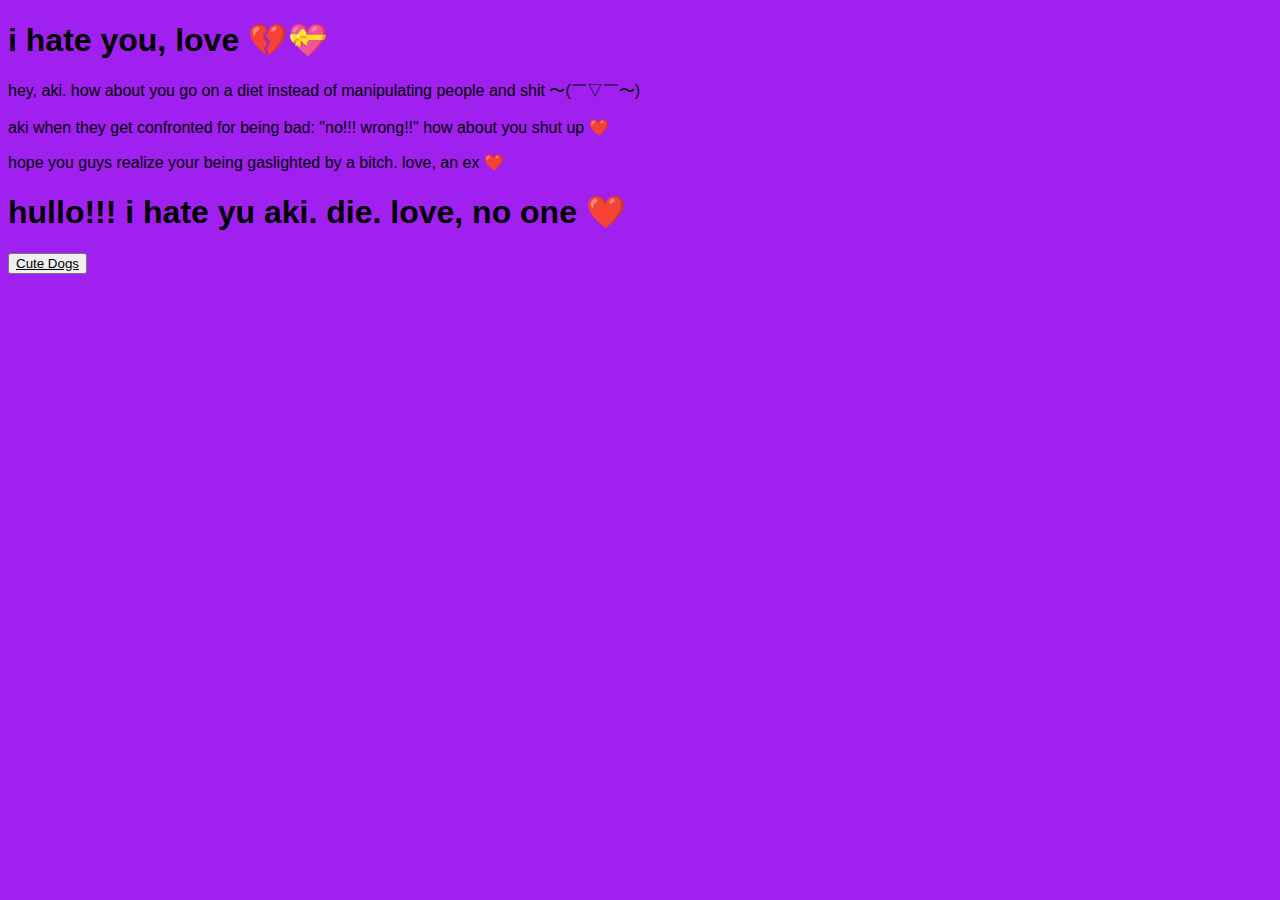
<file: index.html>
<!DOCTYPE html>
<html lang="en">
<head>
    <meta charset="UTF-8">
    <meta name="viewport" content="width=device-width, initial-scale=1.0">
    <title>i hate aki</title>
    <link href="/style.css" rel="stylesheet" type="text/css" media="all">
</head>
<body>
<H1>i hate you, love 💔💝</H1>
<p>hey, aki. how about you go on a diet instead of manipulating people and shit 〜(￣▽￣〜) </p>
    <p>aki when they get confronted for being bad: "no!!! wrong!!" how about you shut up ❤️</p>
    <p>hope you guys realize your being gaslighted by a bitch. love, an ex ❤️</p>
    <h1>hullo!!! i hate yu aki. die. love, no one ❤️</h1>
    <button> <a style="color: #000000" href="https://noubisoft.site/iamcoming.html">  Cute Dogs </a> </button>
</body>
</html>
</file>
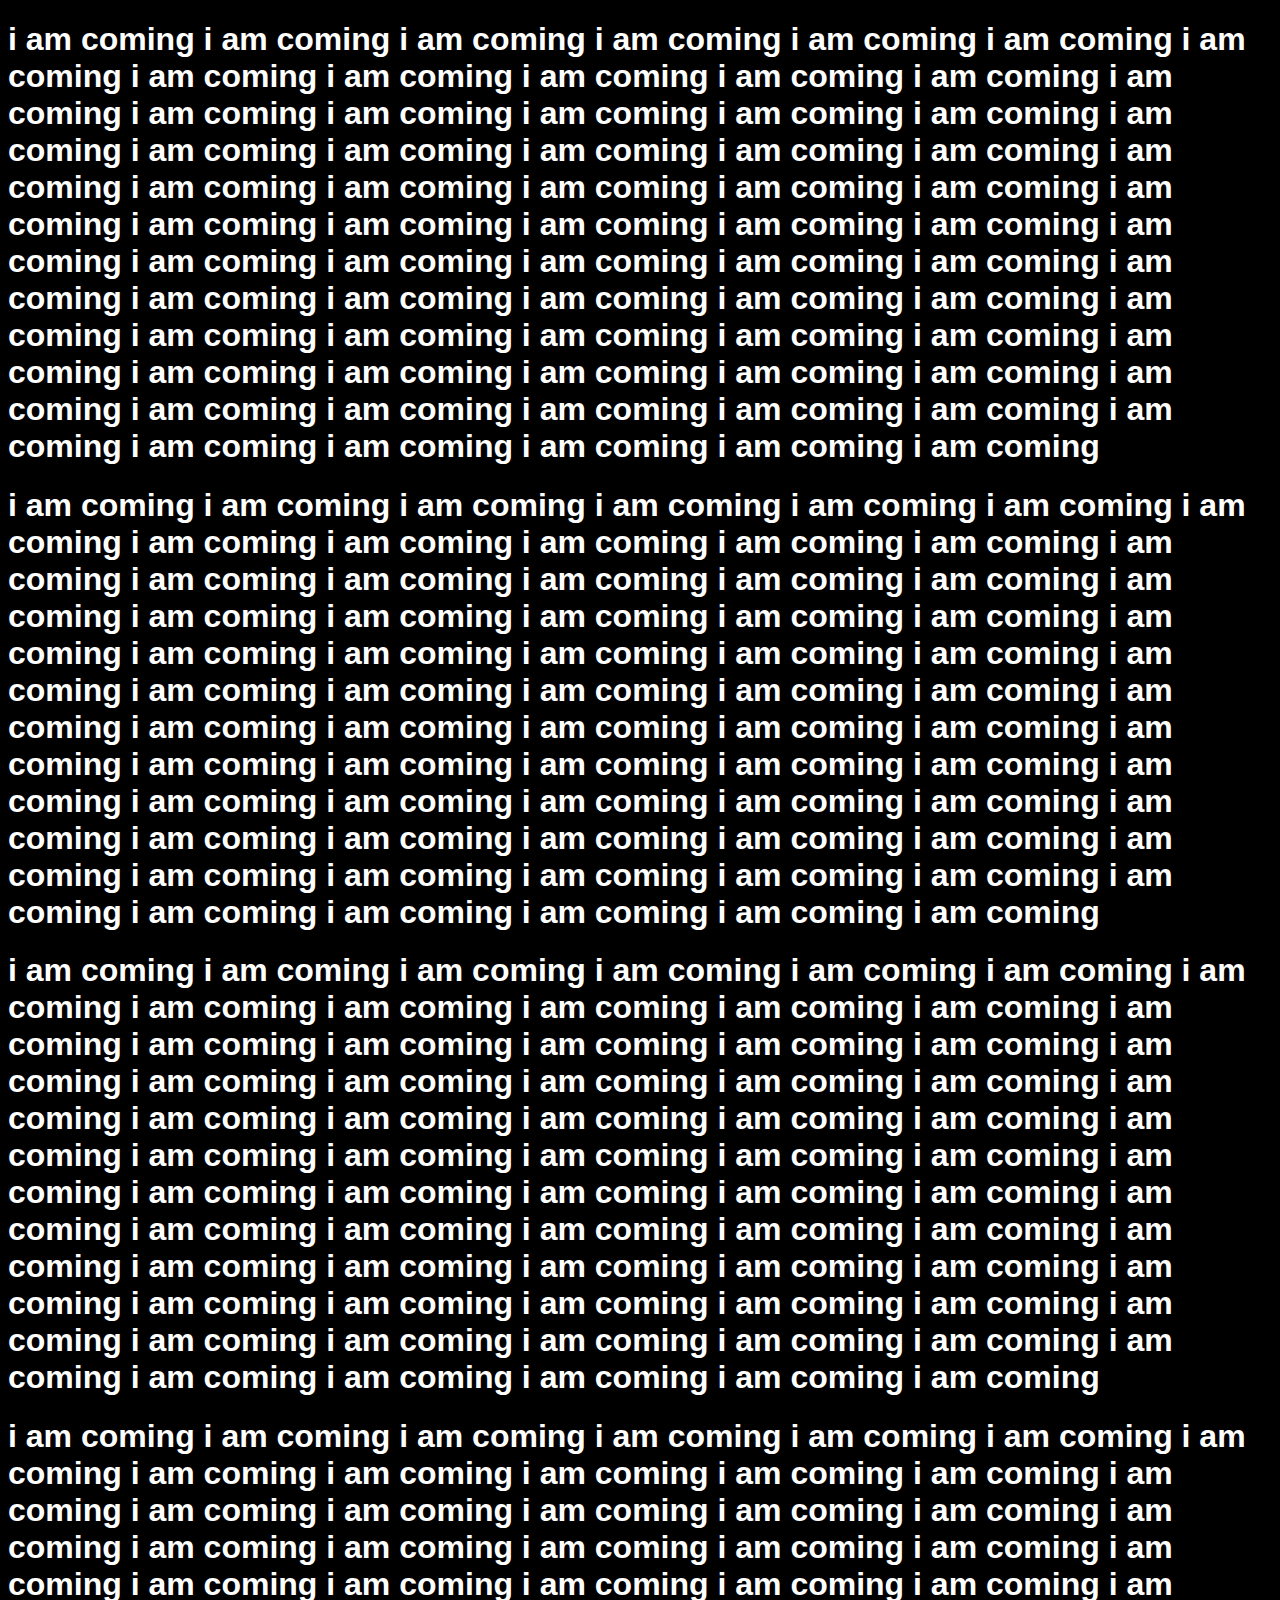
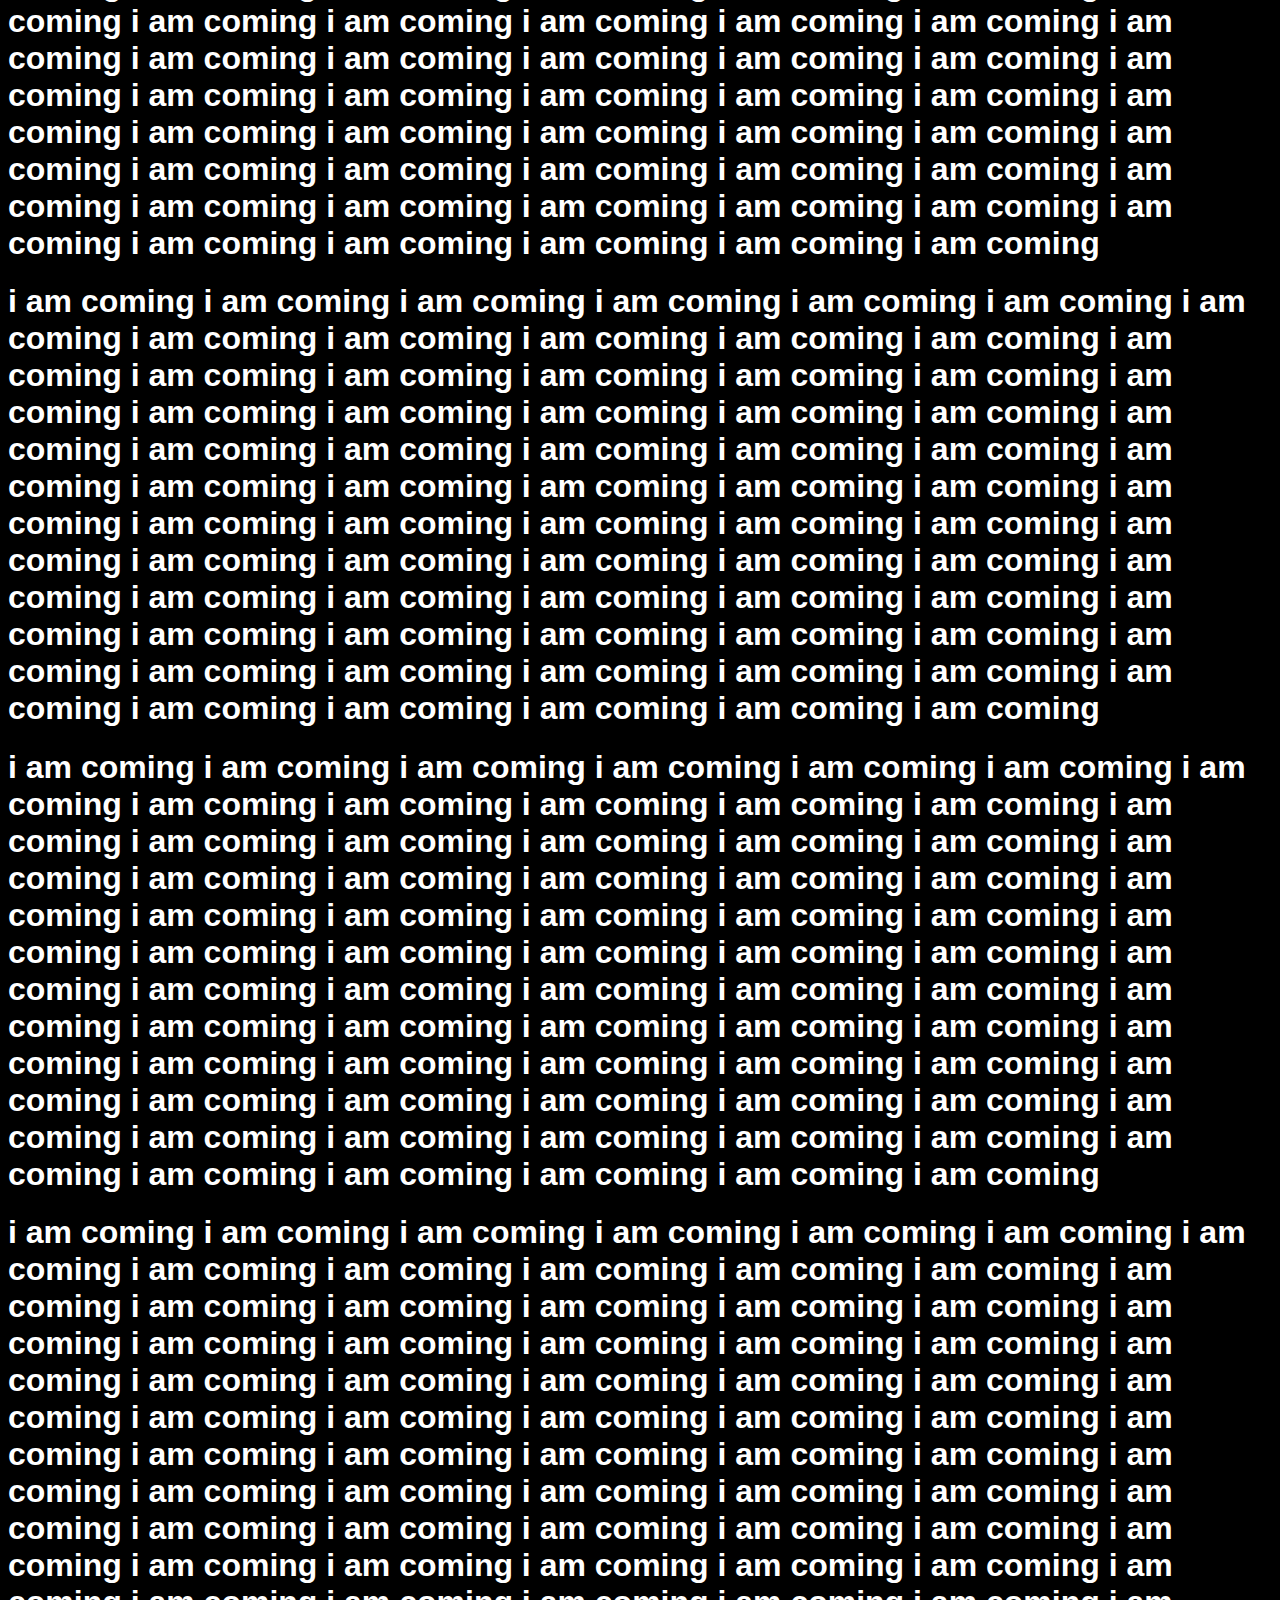
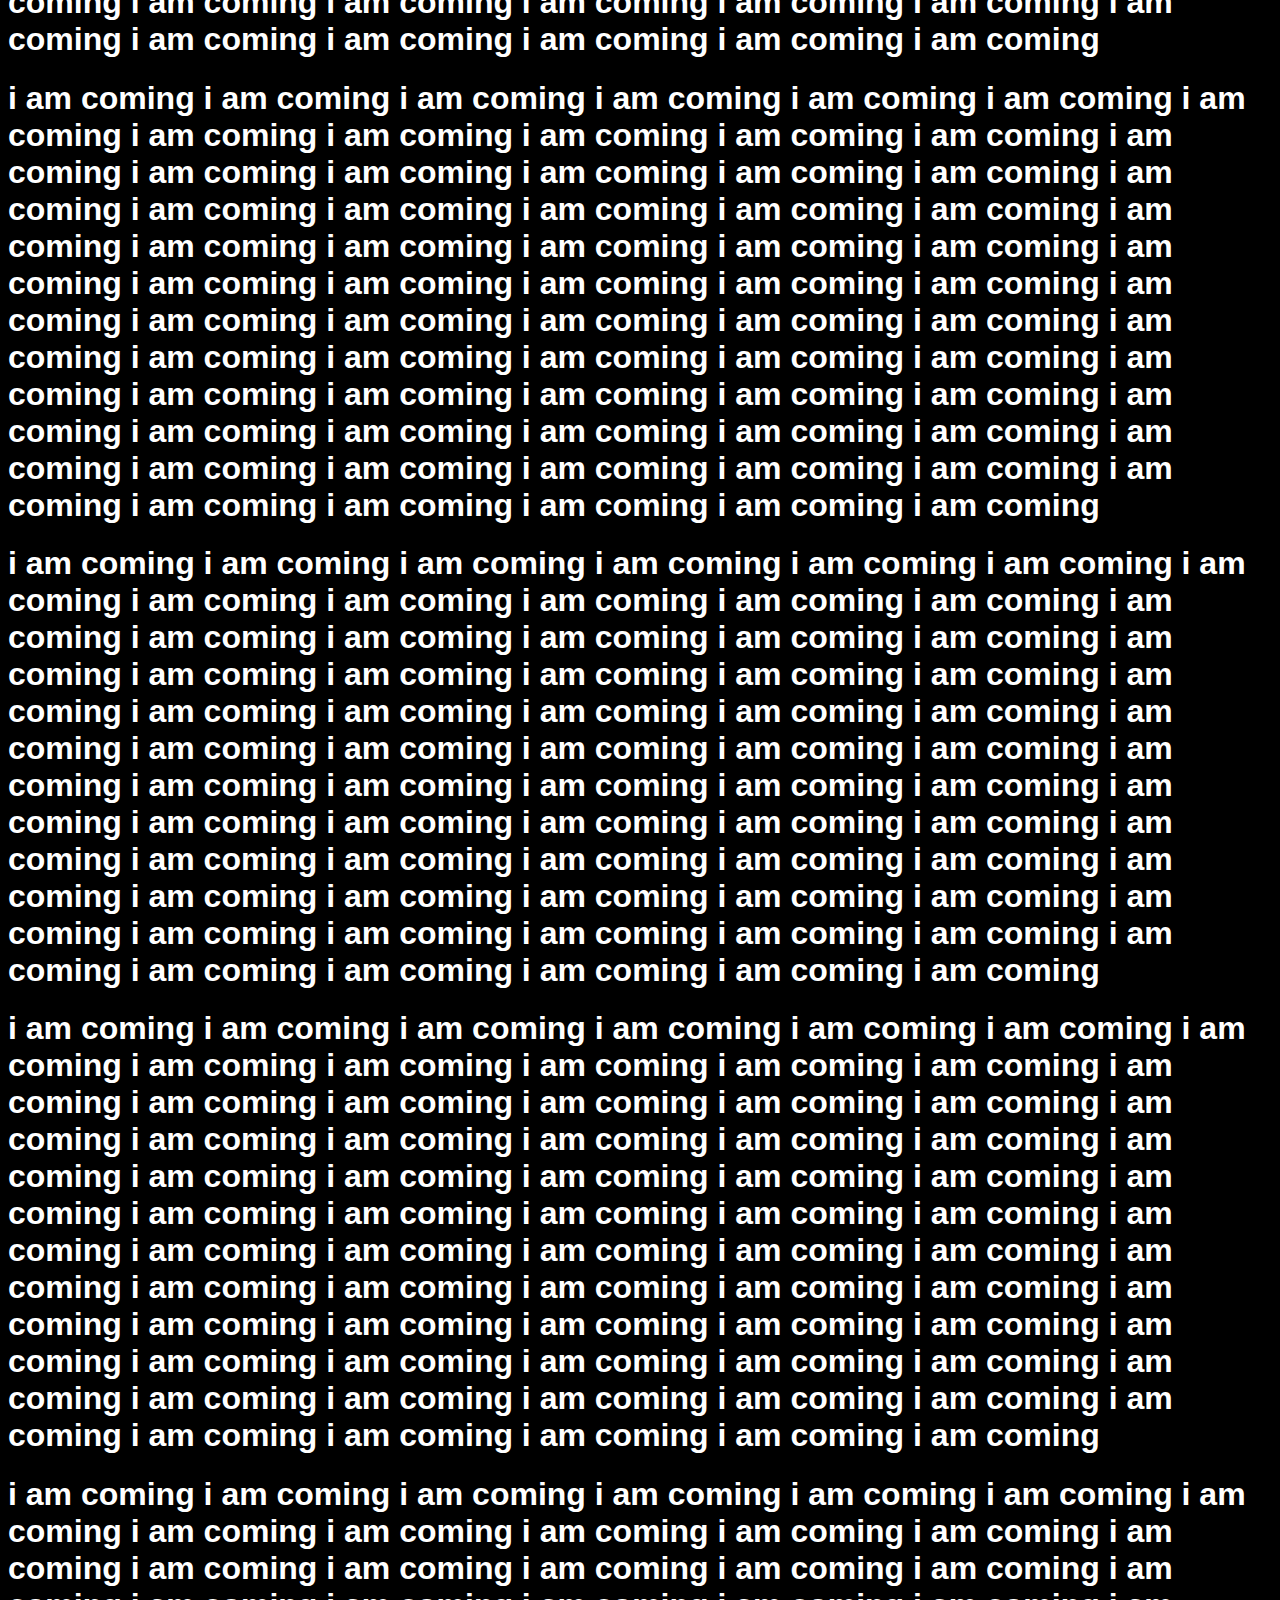
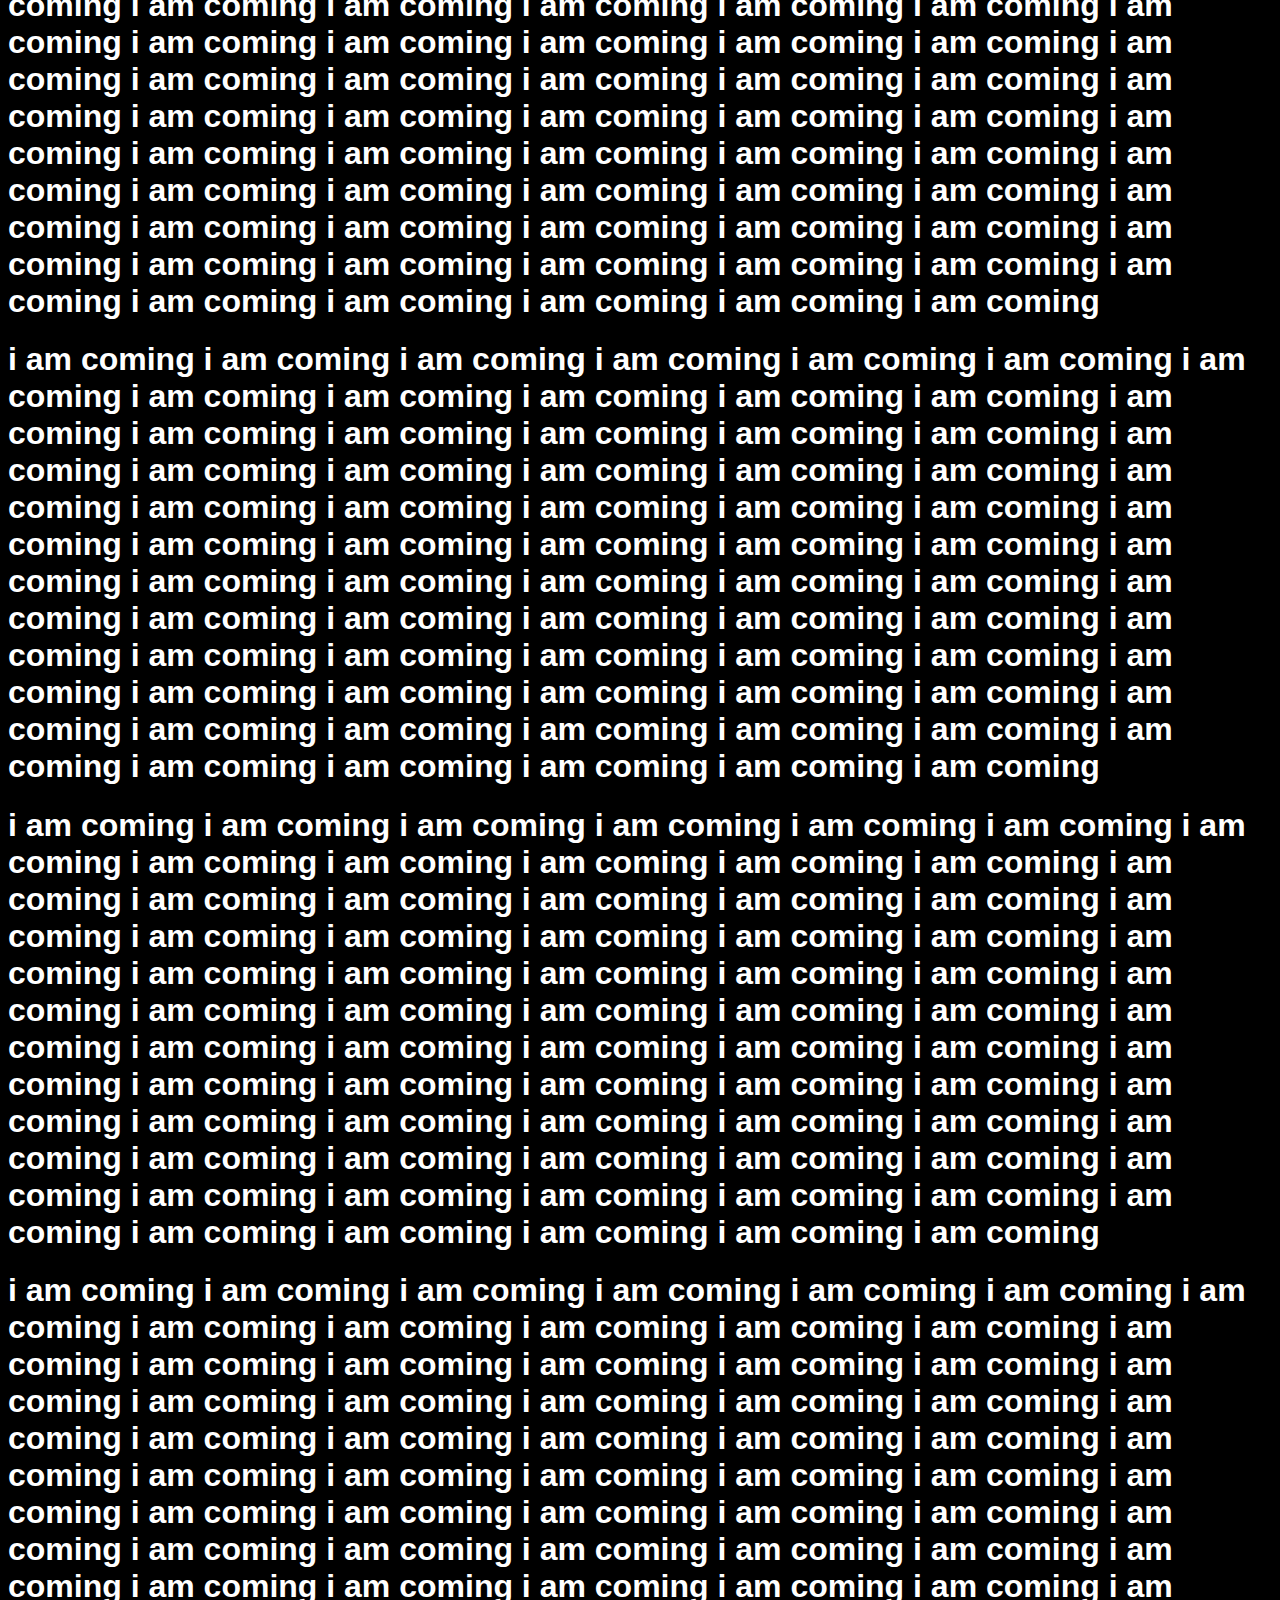
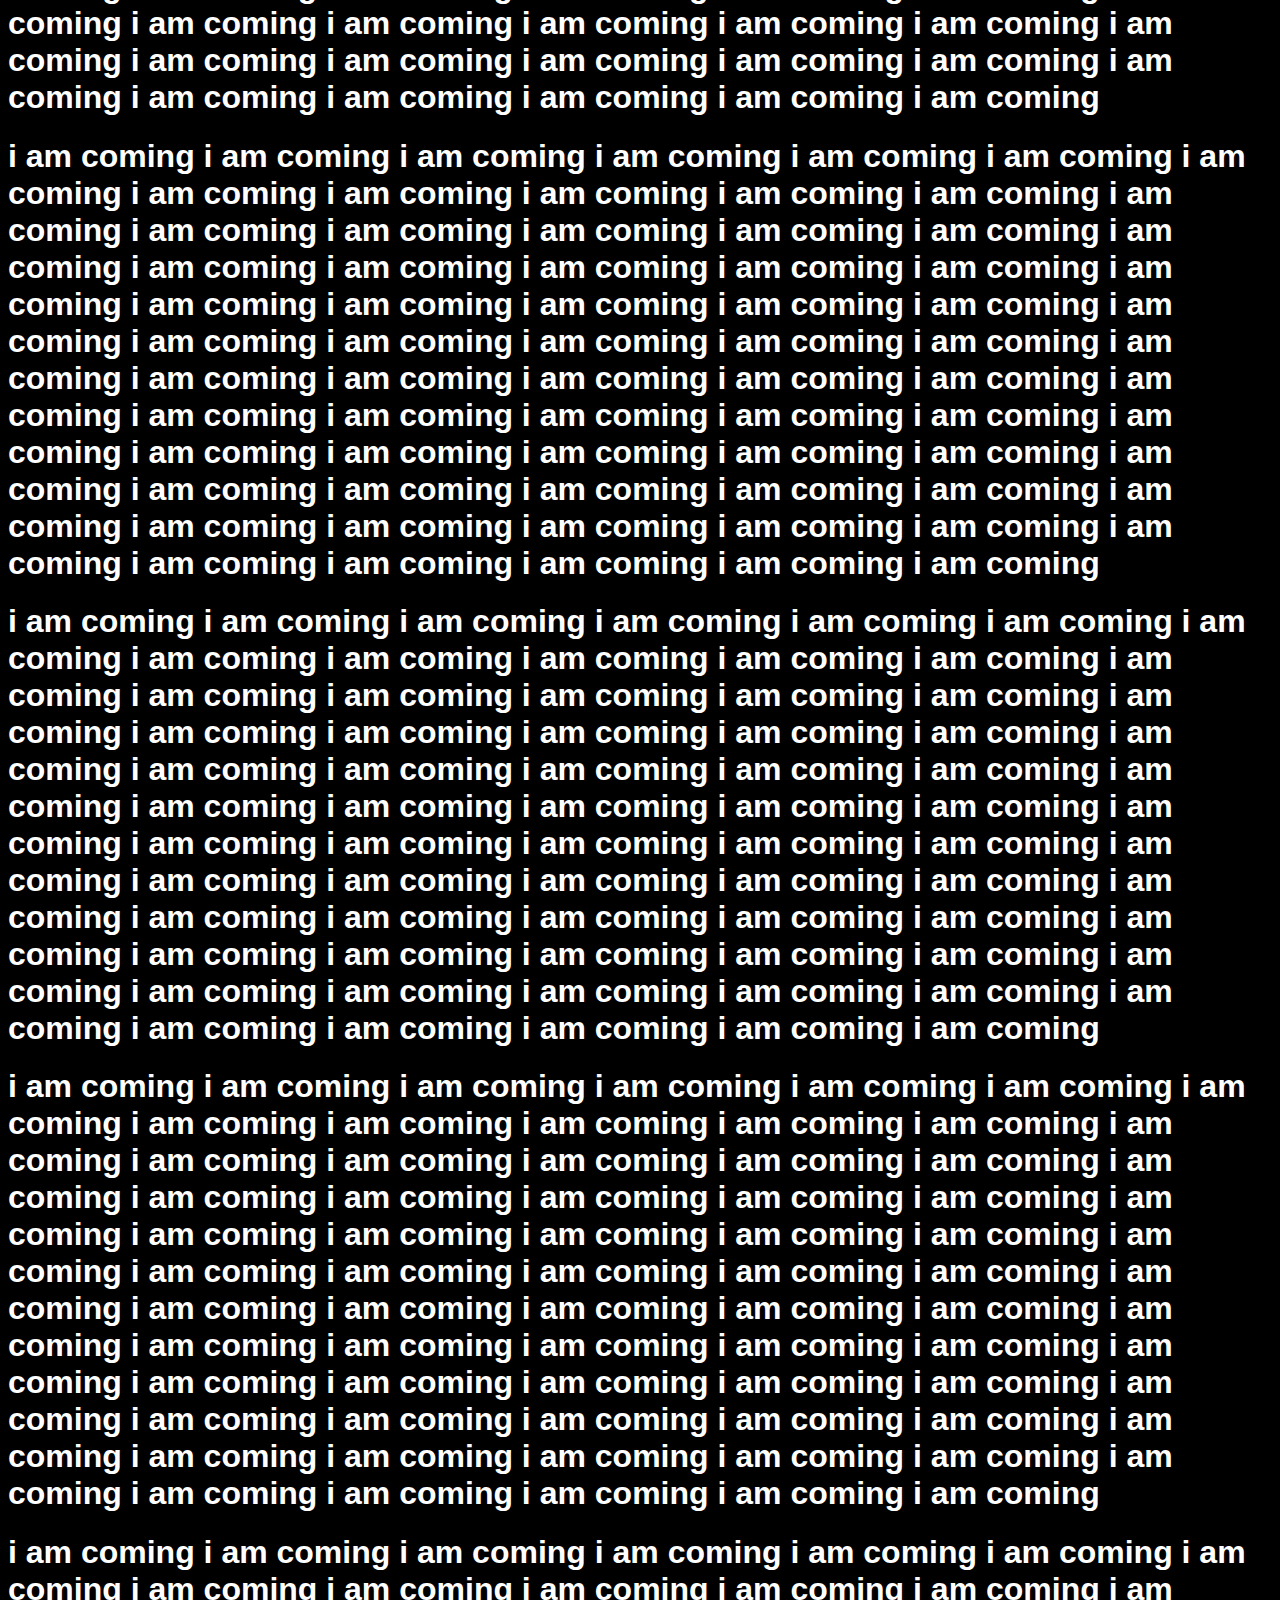
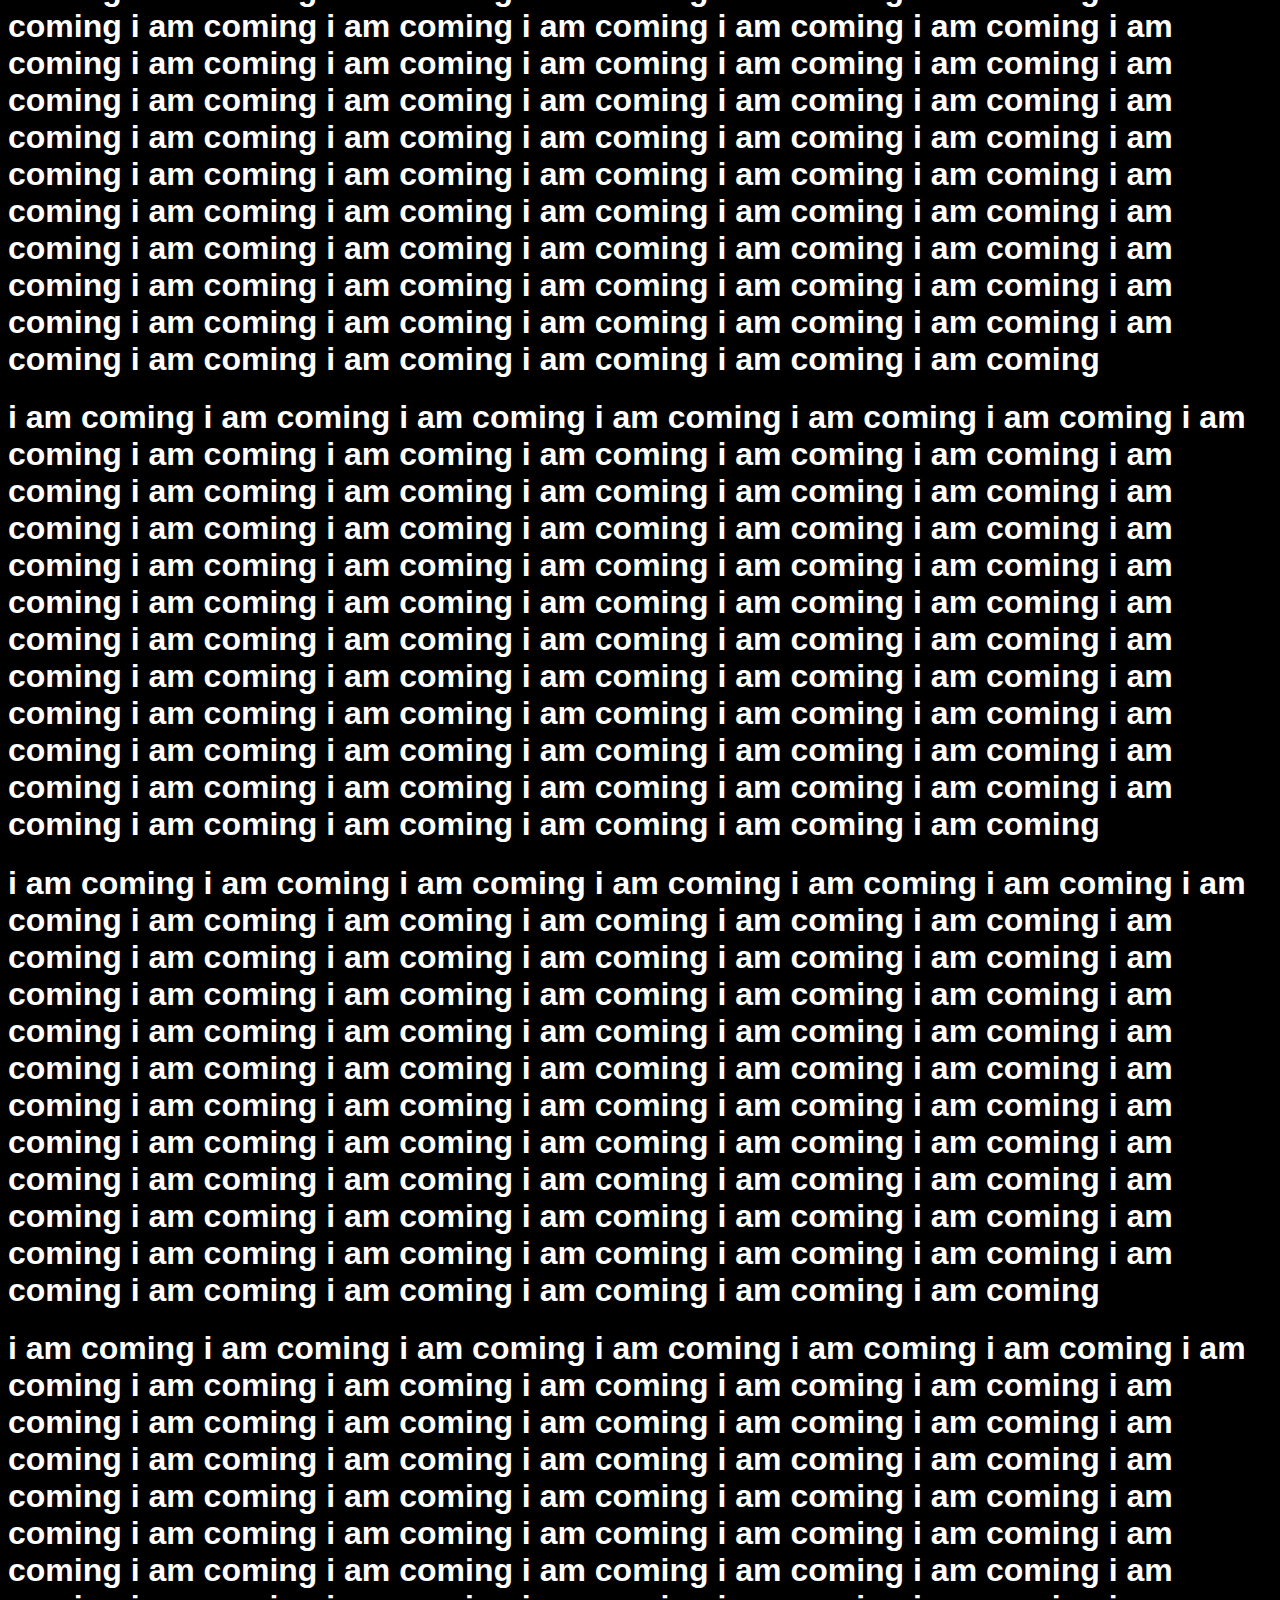
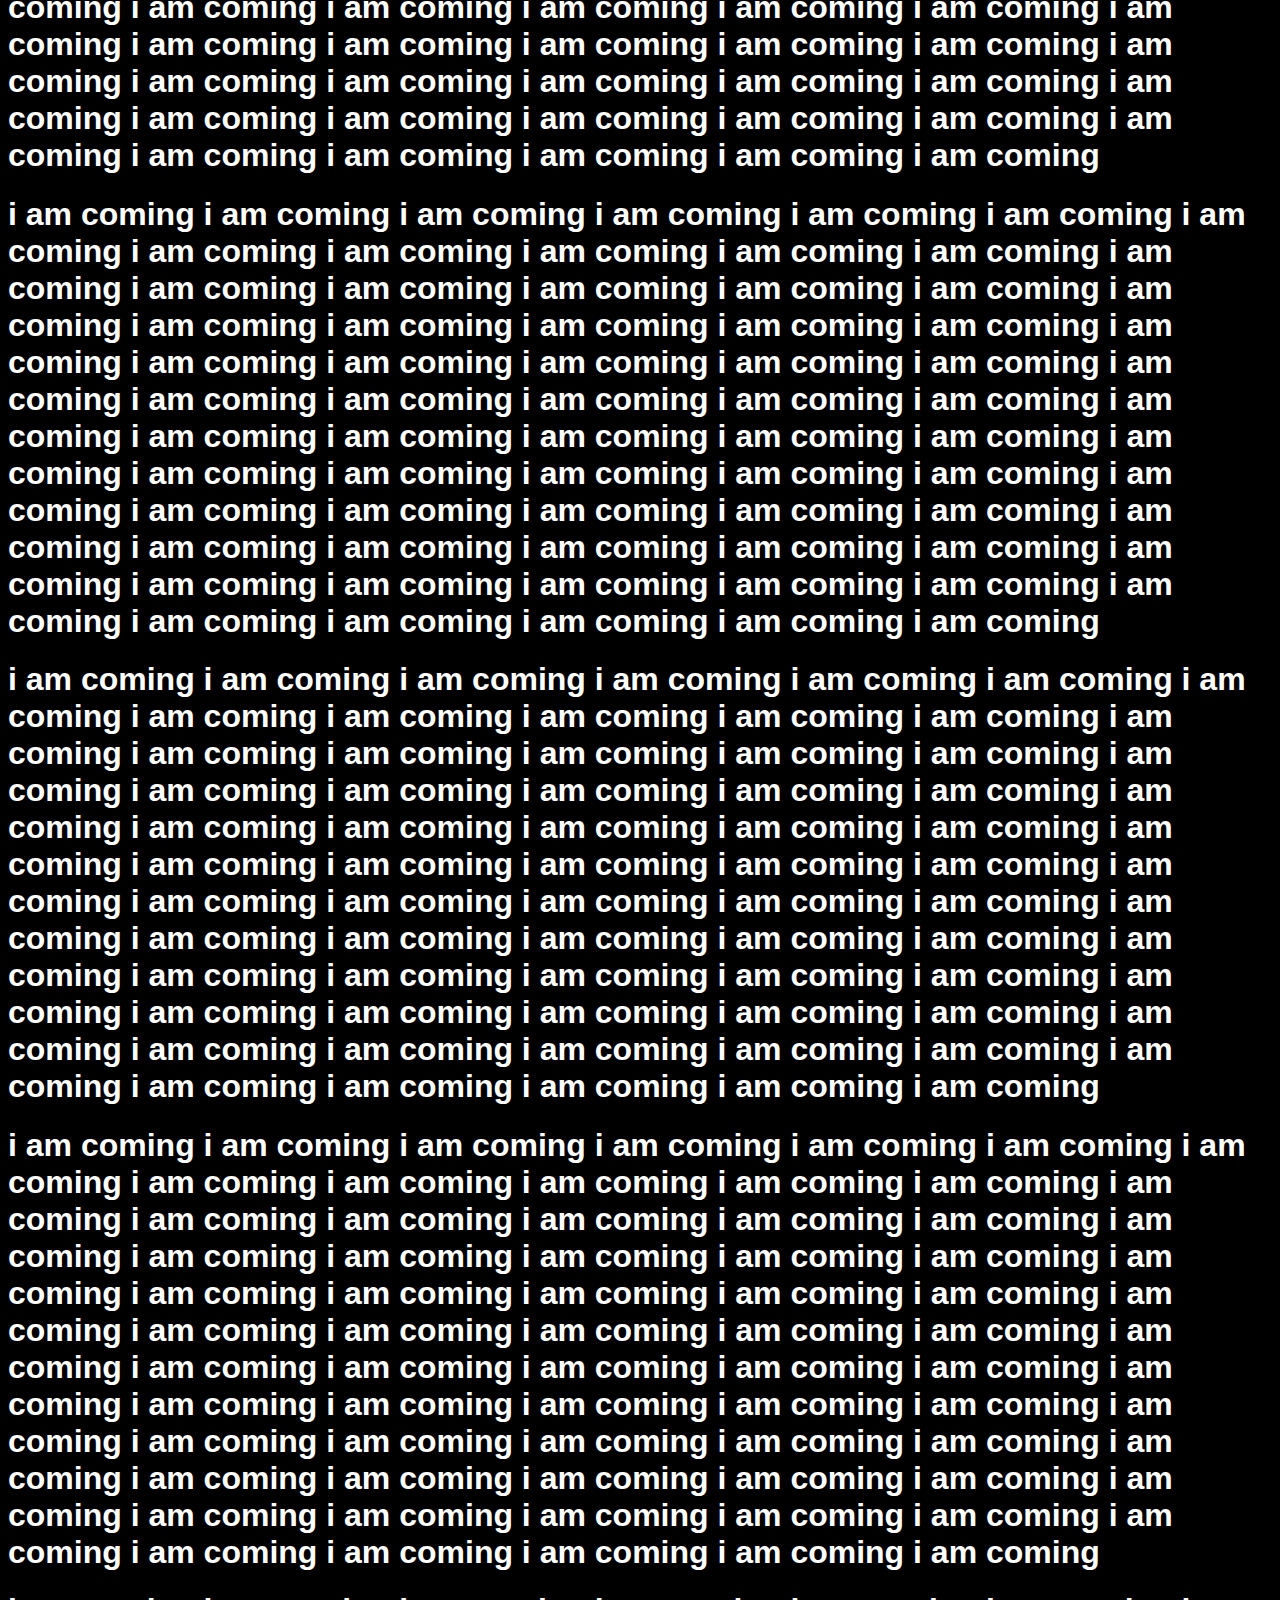
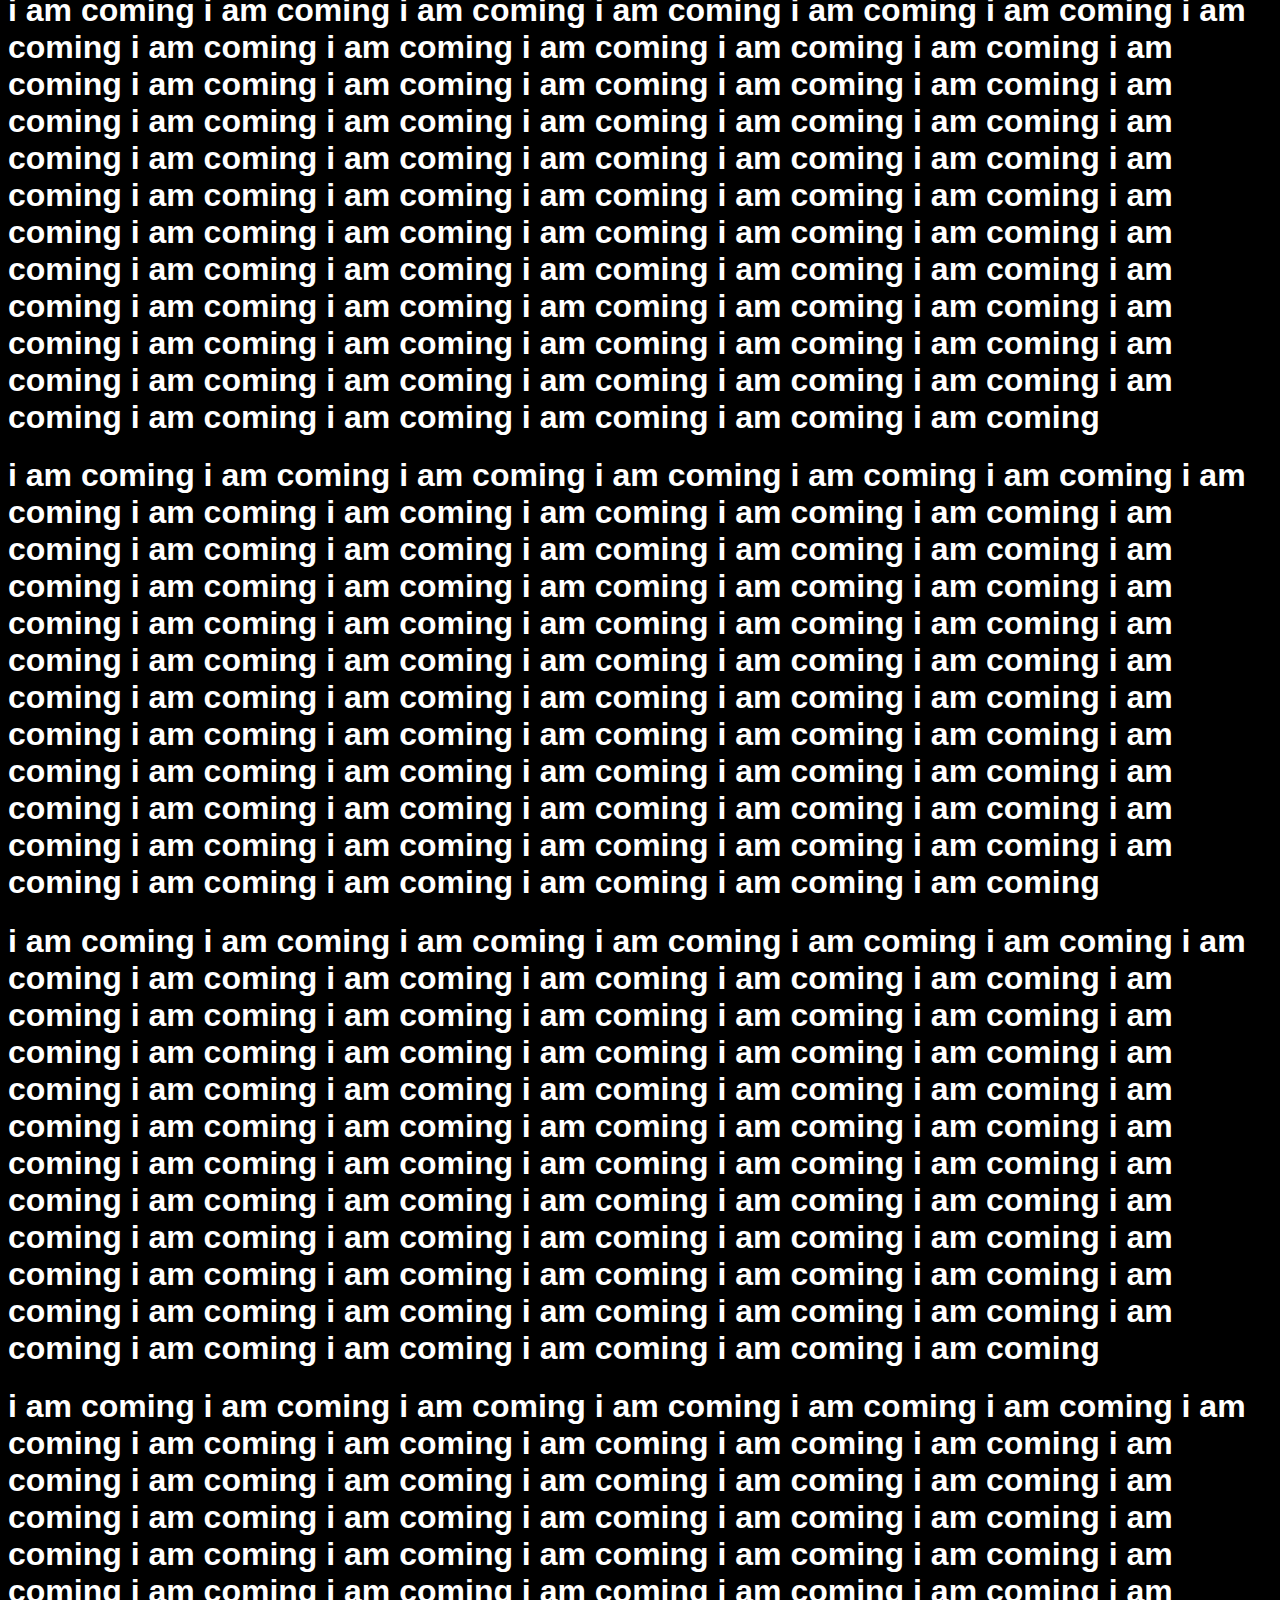
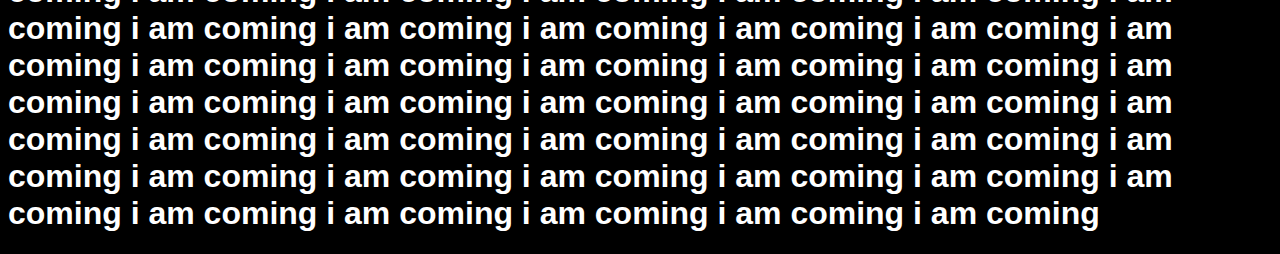
<file: iamcoming.html>
<!DOCTYPE html>
<html lang="en">
<head>
    <meta charset="UTF-8">
    <meta name="viewport" content="width=device-width, initial-scale=1.0">
    <title>i hate aki</title>
    <link href="/styles.css" rel="stylesheet" type="text/css" media="all">
</head>
<body>
<H1>i am coming i am coming i am coming i am coming i am coming i am coming i am coming i am coming i am coming i am coming i am coming i am coming i am coming i am coming i am coming i am coming i am coming i am coming i am coming i am coming i am coming i am coming i am coming i am coming i am coming i am coming i am coming i am coming i am coming i am coming i am coming i am coming i am coming i am coming i am coming i am coming i am coming i am coming i am coming i am coming i am coming i am coming i am coming i am coming i am coming i am coming i am coming i am coming i am coming i am coming i am coming i am coming i am coming i am coming i am coming i am coming i am coming i am coming i am coming i am coming i am coming i am coming i am coming i am coming i am coming i am coming i am coming i am coming i am coming i am coming i am coming i am coming </H1>
<H1>i am coming i am coming i am coming i am coming i am coming i am coming i am coming i am coming i am coming i am coming i am coming i am coming i am coming i am coming i am coming i am coming i am coming i am coming i am coming i am coming i am coming i am coming i am coming i am coming i am coming i am coming i am coming i am coming i am coming i am coming i am coming i am coming i am coming i am coming i am coming i am coming i am coming i am coming i am coming i am coming i am coming i am coming i am coming i am coming i am coming i am coming i am coming i am coming i am coming i am coming i am coming i am coming i am coming i am coming i am coming i am coming i am coming i am coming i am coming i am coming i am coming i am coming i am coming i am coming i am coming i am coming i am coming i am coming i am coming i am coming i am coming i am coming </H1>
<H1>i am coming i am coming i am coming i am coming i am coming i am coming i am coming i am coming i am coming i am coming i am coming i am coming i am coming i am coming i am coming i am coming i am coming i am coming i am coming i am coming i am coming i am coming i am coming i am coming i am coming i am coming i am coming i am coming i am coming i am coming i am coming i am coming i am coming i am coming i am coming i am coming i am coming i am coming i am coming i am coming i am coming i am coming i am coming i am coming i am coming i am coming i am coming i am coming i am coming i am coming i am coming i am coming i am coming i am coming i am coming i am coming i am coming i am coming i am coming i am coming i am coming i am coming i am coming i am coming i am coming i am coming i am coming i am coming i am coming i am coming i am coming i am coming </H1>
<H1>i am coming i am coming i am coming i am coming i am coming i am coming i am coming i am coming i am coming i am coming i am coming i am coming i am coming i am coming i am coming i am coming i am coming i am coming i am coming i am coming i am coming i am coming i am coming i am coming i am coming i am coming i am coming i am coming i am coming i am coming i am coming i am coming i am coming i am coming i am coming i am coming i am coming i am coming i am coming i am coming i am coming i am coming i am coming i am coming i am coming i am coming i am coming i am coming i am coming i am coming i am coming i am coming i am coming i am coming i am coming i am coming i am coming i am coming i am coming i am coming i am coming i am coming i am coming i am coming i am coming i am coming i am coming i am coming i am coming i am coming i am coming i am coming </H1>
<H1>i am coming i am coming i am coming i am coming i am coming i am coming i am coming i am coming i am coming i am coming i am coming i am coming i am coming i am coming i am coming i am coming i am coming i am coming i am coming i am coming i am coming i am coming i am coming i am coming i am coming i am coming i am coming i am coming i am coming i am coming i am coming i am coming i am coming i am coming i am coming i am coming i am coming i am coming i am coming i am coming i am coming i am coming i am coming i am coming i am coming i am coming i am coming i am coming i am coming i am coming i am coming i am coming i am coming i am coming i am coming i am coming i am coming i am coming i am coming i am coming i am coming i am coming i am coming i am coming i am coming i am coming i am coming i am coming i am coming i am coming i am coming i am coming </H1>
<H1>i am coming i am coming i am coming i am coming i am coming i am coming i am coming i am coming i am coming i am coming i am coming i am coming i am coming i am coming i am coming i am coming i am coming i am coming i am coming i am coming i am coming i am coming i am coming i am coming i am coming i am coming i am coming i am coming i am coming i am coming i am coming i am coming i am coming i am coming i am coming i am coming i am coming i am coming i am coming i am coming i am coming i am coming i am coming i am coming i am coming i am coming i am coming i am coming i am coming i am coming i am coming i am coming i am coming i am coming i am coming i am coming i am coming i am coming i am coming i am coming i am coming i am coming i am coming i am coming i am coming i am coming i am coming i am coming i am coming i am coming i am coming i am coming </H1>
<H1>i am coming i am coming i am coming i am coming i am coming i am coming i am coming i am coming i am coming i am coming i am coming i am coming i am coming i am coming i am coming i am coming i am coming i am coming i am coming i am coming i am coming i am coming i am coming i am coming i am coming i am coming i am coming i am coming i am coming i am coming i am coming i am coming i am coming i am coming i am coming i am coming i am coming i am coming i am coming i am coming i am coming i am coming i am coming i am coming i am coming i am coming i am coming i am coming i am coming i am coming i am coming i am coming i am coming i am coming i am coming i am coming i am coming i am coming i am coming i am coming i am coming i am coming i am coming i am coming i am coming i am coming i am coming i am coming i am coming i am coming i am coming i am coming </H1>
<H1>i am coming i am coming i am coming i am coming i am coming i am coming i am coming i am coming i am coming i am coming i am coming i am coming i am coming i am coming i am coming i am coming i am coming i am coming i am coming i am coming i am coming i am coming i am coming i am coming i am coming i am coming i am coming i am coming i am coming i am coming i am coming i am coming i am coming i am coming i am coming i am coming i am coming i am coming i am coming i am coming i am coming i am coming i am coming i am coming i am coming i am coming i am coming i am coming i am coming i am coming i am coming i am coming i am coming i am coming i am coming i am coming i am coming i am coming i am coming i am coming i am coming i am coming i am coming i am coming i am coming i am coming i am coming i am coming i am coming i am coming i am coming i am coming </H1>
<H1>i am coming i am coming i am coming i am coming i am coming i am coming i am coming i am coming i am coming i am coming i am coming i am coming i am coming i am coming i am coming i am coming i am coming i am coming i am coming i am coming i am coming i am coming i am coming i am coming i am coming i am coming i am coming i am coming i am coming i am coming i am coming i am coming i am coming i am coming i am coming i am coming i am coming i am coming i am coming i am coming i am coming i am coming i am coming i am coming i am coming i am coming i am coming i am coming i am coming i am coming i am coming i am coming i am coming i am coming i am coming i am coming i am coming i am coming i am coming i am coming i am coming i am coming i am coming i am coming i am coming i am coming i am coming i am coming i am coming i am coming i am coming i am coming </H1>
<H1>i am coming i am coming i am coming i am coming i am coming i am coming i am coming i am coming i am coming i am coming i am coming i am coming i am coming i am coming i am coming i am coming i am coming i am coming i am coming i am coming i am coming i am coming i am coming i am coming i am coming i am coming i am coming i am coming i am coming i am coming i am coming i am coming i am coming i am coming i am coming i am coming i am coming i am coming i am coming i am coming i am coming i am coming i am coming i am coming i am coming i am coming i am coming i am coming i am coming i am coming i am coming i am coming i am coming i am coming i am coming i am coming i am coming i am coming i am coming i am coming i am coming i am coming i am coming i am coming i am coming i am coming i am coming i am coming i am coming i am coming i am coming i am coming </H1>
<H1>i am coming i am coming i am coming i am coming i am coming i am coming i am coming i am coming i am coming i am coming i am coming i am coming i am coming i am coming i am coming i am coming i am coming i am coming i am coming i am coming i am coming i am coming i am coming i am coming i am coming i am coming i am coming i am coming i am coming i am coming i am coming i am coming i am coming i am coming i am coming i am coming i am coming i am coming i am coming i am coming i am coming i am coming i am coming i am coming i am coming i am coming i am coming i am coming i am coming i am coming i am coming i am coming i am coming i am coming i am coming i am coming i am coming i am coming i am coming i am coming i am coming i am coming i am coming i am coming i am coming i am coming i am coming i am coming i am coming i am coming i am coming i am coming </H1>
<H1>i am coming i am coming i am coming i am coming i am coming i am coming i am coming i am coming i am coming i am coming i am coming i am coming i am coming i am coming i am coming i am coming i am coming i am coming i am coming i am coming i am coming i am coming i am coming i am coming i am coming i am coming i am coming i am coming i am coming i am coming i am coming i am coming i am coming i am coming i am coming i am coming i am coming i am coming i am coming i am coming i am coming i am coming i am coming i am coming i am coming i am coming i am coming i am coming i am coming i am coming i am coming i am coming i am coming i am coming i am coming i am coming i am coming i am coming i am coming i am coming i am coming i am coming i am coming i am coming i am coming i am coming i am coming i am coming i am coming i am coming i am coming i am coming </H1>
<H1>i am coming i am coming i am coming i am coming i am coming i am coming i am coming i am coming i am coming i am coming i am coming i am coming i am coming i am coming i am coming i am coming i am coming i am coming i am coming i am coming i am coming i am coming i am coming i am coming i am coming i am coming i am coming i am coming i am coming i am coming i am coming i am coming i am coming i am coming i am coming i am coming i am coming i am coming i am coming i am coming i am coming i am coming i am coming i am coming i am coming i am coming i am coming i am coming i am coming i am coming i am coming i am coming i am coming i am coming i am coming i am coming i am coming i am coming i am coming i am coming i am coming i am coming i am coming i am coming i am coming i am coming i am coming i am coming i am coming i am coming i am coming i am coming </H1>
<H1>i am coming i am coming i am coming i am coming i am coming i am coming i am coming i am coming i am coming i am coming i am coming i am coming i am coming i am coming i am coming i am coming i am coming i am coming i am coming i am coming i am coming i am coming i am coming i am coming i am coming i am coming i am coming i am coming i am coming i am coming i am coming i am coming i am coming i am coming i am coming i am coming i am coming i am coming i am coming i am coming i am coming i am coming i am coming i am coming i am coming i am coming i am coming i am coming i am coming i am coming i am coming i am coming i am coming i am coming i am coming i am coming i am coming i am coming i am coming i am coming i am coming i am coming i am coming i am coming i am coming i am coming i am coming i am coming i am coming i am coming i am coming i am coming </H1>
<H1>i am coming i am coming i am coming i am coming i am coming i am coming i am coming i am coming i am coming i am coming i am coming i am coming i am coming i am coming i am coming i am coming i am coming i am coming i am coming i am coming i am coming i am coming i am coming i am coming i am coming i am coming i am coming i am coming i am coming i am coming i am coming i am coming i am coming i am coming i am coming i am coming i am coming i am coming i am coming i am coming i am coming i am coming i am coming i am coming i am coming i am coming i am coming i am coming i am coming i am coming i am coming i am coming i am coming i am coming i am coming i am coming i am coming i am coming i am coming i am coming i am coming i am coming i am coming i am coming i am coming i am coming i am coming i am coming i am coming i am coming i am coming i am coming </H1>
<H1>i am coming i am coming i am coming i am coming i am coming i am coming i am coming i am coming i am coming i am coming i am coming i am coming i am coming i am coming i am coming i am coming i am coming i am coming i am coming i am coming i am coming i am coming i am coming i am coming i am coming i am coming i am coming i am coming i am coming i am coming i am coming i am coming i am coming i am coming i am coming i am coming i am coming i am coming i am coming i am coming i am coming i am coming i am coming i am coming i am coming i am coming i am coming i am coming i am coming i am coming i am coming i am coming i am coming i am coming i am coming i am coming i am coming i am coming i am coming i am coming i am coming i am coming i am coming i am coming i am coming i am coming i am coming i am coming i am coming i am coming i am coming i am coming </H1>
<H1>i am coming i am coming i am coming i am coming i am coming i am coming i am coming i am coming i am coming i am coming i am coming i am coming i am coming i am coming i am coming i am coming i am coming i am coming i am coming i am coming i am coming i am coming i am coming i am coming i am coming i am coming i am coming i am coming i am coming i am coming i am coming i am coming i am coming i am coming i am coming i am coming i am coming i am coming i am coming i am coming i am coming i am coming i am coming i am coming i am coming i am coming i am coming i am coming i am coming i am coming i am coming i am coming i am coming i am coming i am coming i am coming i am coming i am coming i am coming i am coming i am coming i am coming i am coming i am coming i am coming i am coming i am coming i am coming i am coming i am coming i am coming i am coming </H1>
<H1>i am coming i am coming i am coming i am coming i am coming i am coming i am coming i am coming i am coming i am coming i am coming i am coming i am coming i am coming i am coming i am coming i am coming i am coming i am coming i am coming i am coming i am coming i am coming i am coming i am coming i am coming i am coming i am coming i am coming i am coming i am coming i am coming i am coming i am coming i am coming i am coming i am coming i am coming i am coming i am coming i am coming i am coming i am coming i am coming i am coming i am coming i am coming i am coming i am coming i am coming i am coming i am coming i am coming i am coming i am coming i am coming i am coming i am coming i am coming i am coming i am coming i am coming i am coming i am coming i am coming i am coming i am coming i am coming i am coming i am coming i am coming i am coming </H1>
<H1>i am coming i am coming i am coming i am coming i am coming i am coming i am coming i am coming i am coming i am coming i am coming i am coming i am coming i am coming i am coming i am coming i am coming i am coming i am coming i am coming i am coming i am coming i am coming i am coming i am coming i am coming i am coming i am coming i am coming i am coming i am coming i am coming i am coming i am coming i am coming i am coming i am coming i am coming i am coming i am coming i am coming i am coming i am coming i am coming i am coming i am coming i am coming i am coming i am coming i am coming i am coming i am coming i am coming i am coming i am coming i am coming i am coming i am coming i am coming i am coming i am coming i am coming i am coming i am coming i am coming i am coming i am coming i am coming i am coming i am coming i am coming i am coming </H1>
<H1>i am coming i am coming i am coming i am coming i am coming i am coming i am coming i am coming i am coming i am coming i am coming i am coming i am coming i am coming i am coming i am coming i am coming i am coming i am coming i am coming i am coming i am coming i am coming i am coming i am coming i am coming i am coming i am coming i am coming i am coming i am coming i am coming i am coming i am coming i am coming i am coming i am coming i am coming i am coming i am coming i am coming i am coming i am coming i am coming i am coming i am coming i am coming i am coming i am coming i am coming i am coming i am coming i am coming i am coming i am coming i am coming i am coming i am coming i am coming i am coming i am coming i am coming i am coming i am coming i am coming i am coming i am coming i am coming i am coming i am coming i am coming i am coming </H1>
<H1>i am coming i am coming i am coming i am coming i am coming i am coming i am coming i am coming i am coming i am coming i am coming i am coming i am coming i am coming i am coming i am coming i am coming i am coming i am coming i am coming i am coming i am coming i am coming i am coming i am coming i am coming i am coming i am coming i am coming i am coming i am coming i am coming i am coming i am coming i am coming i am coming i am coming i am coming i am coming i am coming i am coming i am coming i am coming i am coming i am coming i am coming i am coming i am coming i am coming i am coming i am coming i am coming i am coming i am coming i am coming i am coming i am coming i am coming i am coming i am coming i am coming i am coming i am coming i am coming i am coming i am coming i am coming i am coming i am coming i am coming i am coming i am coming </H1>
<H1>i am coming i am coming i am coming i am coming i am coming i am coming i am coming i am coming i am coming i am coming i am coming i am coming i am coming i am coming i am coming i am coming i am coming i am coming i am coming i am coming i am coming i am coming i am coming i am coming i am coming i am coming i am coming i am coming i am coming i am coming i am coming i am coming i am coming i am coming i am coming i am coming i am coming i am coming i am coming i am coming i am coming i am coming i am coming i am coming i am coming i am coming i am coming i am coming i am coming i am coming i am coming i am coming i am coming i am coming i am coming i am coming i am coming i am coming i am coming i am coming i am coming i am coming i am coming i am coming i am coming i am coming i am coming i am coming i am coming i am coming i am coming i am coming </H1>
<H1>i am coming i am coming i am coming i am coming i am coming i am coming i am coming i am coming i am coming i am coming i am coming i am coming i am coming i am coming i am coming i am coming i am coming i am coming i am coming i am coming i am coming i am coming i am coming i am coming i am coming i am coming i am coming i am coming i am coming i am coming i am coming i am coming i am coming i am coming i am coming i am coming i am coming i am coming i am coming i am coming i am coming i am coming i am coming i am coming i am coming i am coming i am coming i am coming i am coming i am coming i am coming i am coming i am coming i am coming i am coming i am coming i am coming i am coming i am coming i am coming i am coming i am coming i am coming i am coming i am coming i am coming i am coming i am coming i am coming i am coming i am coming i am coming </H1>
<H1>i am coming i am coming i am coming i am coming i am coming i am coming i am coming i am coming i am coming i am coming i am coming i am coming i am coming i am coming i am coming i am coming i am coming i am coming i am coming i am coming i am coming i am coming i am coming i am coming i am coming i am coming i am coming i am coming i am coming i am coming i am coming i am coming i am coming i am coming i am coming i am coming i am coming i am coming i am coming i am coming i am coming i am coming i am coming i am coming i am coming i am coming i am coming i am coming i am coming i am coming i am coming i am coming i am coming i am coming i am coming i am coming i am coming i am coming i am coming i am coming i am coming i am coming i am coming i am coming i am coming i am coming i am coming i am coming i am coming i am coming i am coming i am coming </H1>
<H1>i am coming i am coming i am coming i am coming i am coming i am coming i am coming i am coming i am coming i am coming i am coming i am coming i am coming i am coming i am coming i am coming i am coming i am coming i am coming i am coming i am coming i am coming i am coming i am coming i am coming i am coming i am coming i am coming i am coming i am coming i am coming i am coming i am coming i am coming i am coming i am coming i am coming i am coming i am coming i am coming i am coming i am coming i am coming i am coming i am coming i am coming i am coming i am coming i am coming i am coming i am coming i am coming i am coming i am coming i am coming i am coming i am coming i am coming i am coming i am coming i am coming i am coming i am coming i am coming i am coming i am coming i am coming i am coming i am coming i am coming i am coming i am coming </H1>
<H1>i am coming i am coming i am coming i am coming i am coming i am coming i am coming i am coming i am coming i am coming i am coming i am coming i am coming i am coming i am coming i am coming i am coming i am coming i am coming i am coming i am coming i am coming i am coming i am coming i am coming i am coming i am coming i am coming i am coming i am coming i am coming i am coming i am coming i am coming i am coming i am coming i am coming i am coming i am coming i am coming i am coming i am coming i am coming i am coming i am coming i am coming i am coming i am coming i am coming i am coming i am coming i am coming i am coming i am coming i am coming i am coming i am coming i am coming i am coming i am coming i am coming i am coming i am coming i am coming i am coming i am coming i am coming i am coming i am coming i am coming i am coming i am coming </H1>
<H1>i am coming i am coming i am coming i am coming i am coming i am coming i am coming i am coming i am coming i am coming i am coming i am coming i am coming i am coming i am coming i am coming i am coming i am coming i am coming i am coming i am coming i am coming i am coming i am coming i am coming i am coming i am coming i am coming i am coming i am coming i am coming i am coming i am coming i am coming i am coming i am coming i am coming i am coming i am coming i am coming i am coming i am coming i am coming i am coming i am coming i am coming i am coming i am coming i am coming i am coming i am coming i am coming i am coming i am coming i am coming i am coming i am coming i am coming i am coming i am coming i am coming i am coming i am coming i am coming i am coming i am coming i am coming i am coming i am coming i am coming i am coming i am coming </H1>
<H1>i am coming i am coming i am coming i am coming i am coming i am coming i am coming i am coming i am coming i am coming i am coming i am coming i am coming i am coming i am coming i am coming i am coming i am coming i am coming i am coming i am coming i am coming i am coming i am coming i am coming i am coming i am coming i am coming i am coming i am coming i am coming i am coming i am coming i am coming i am coming i am coming i am coming i am coming i am coming i am coming i am coming i am coming i am coming i am coming i am coming i am coming i am coming i am coming i am coming i am coming i am coming i am coming i am coming i am coming i am coming i am coming i am coming i am coming i am coming i am coming i am coming i am coming i am coming i am coming i am coming i am coming i am coming i am coming i am coming i am coming i am coming i am coming </H1>
</file>
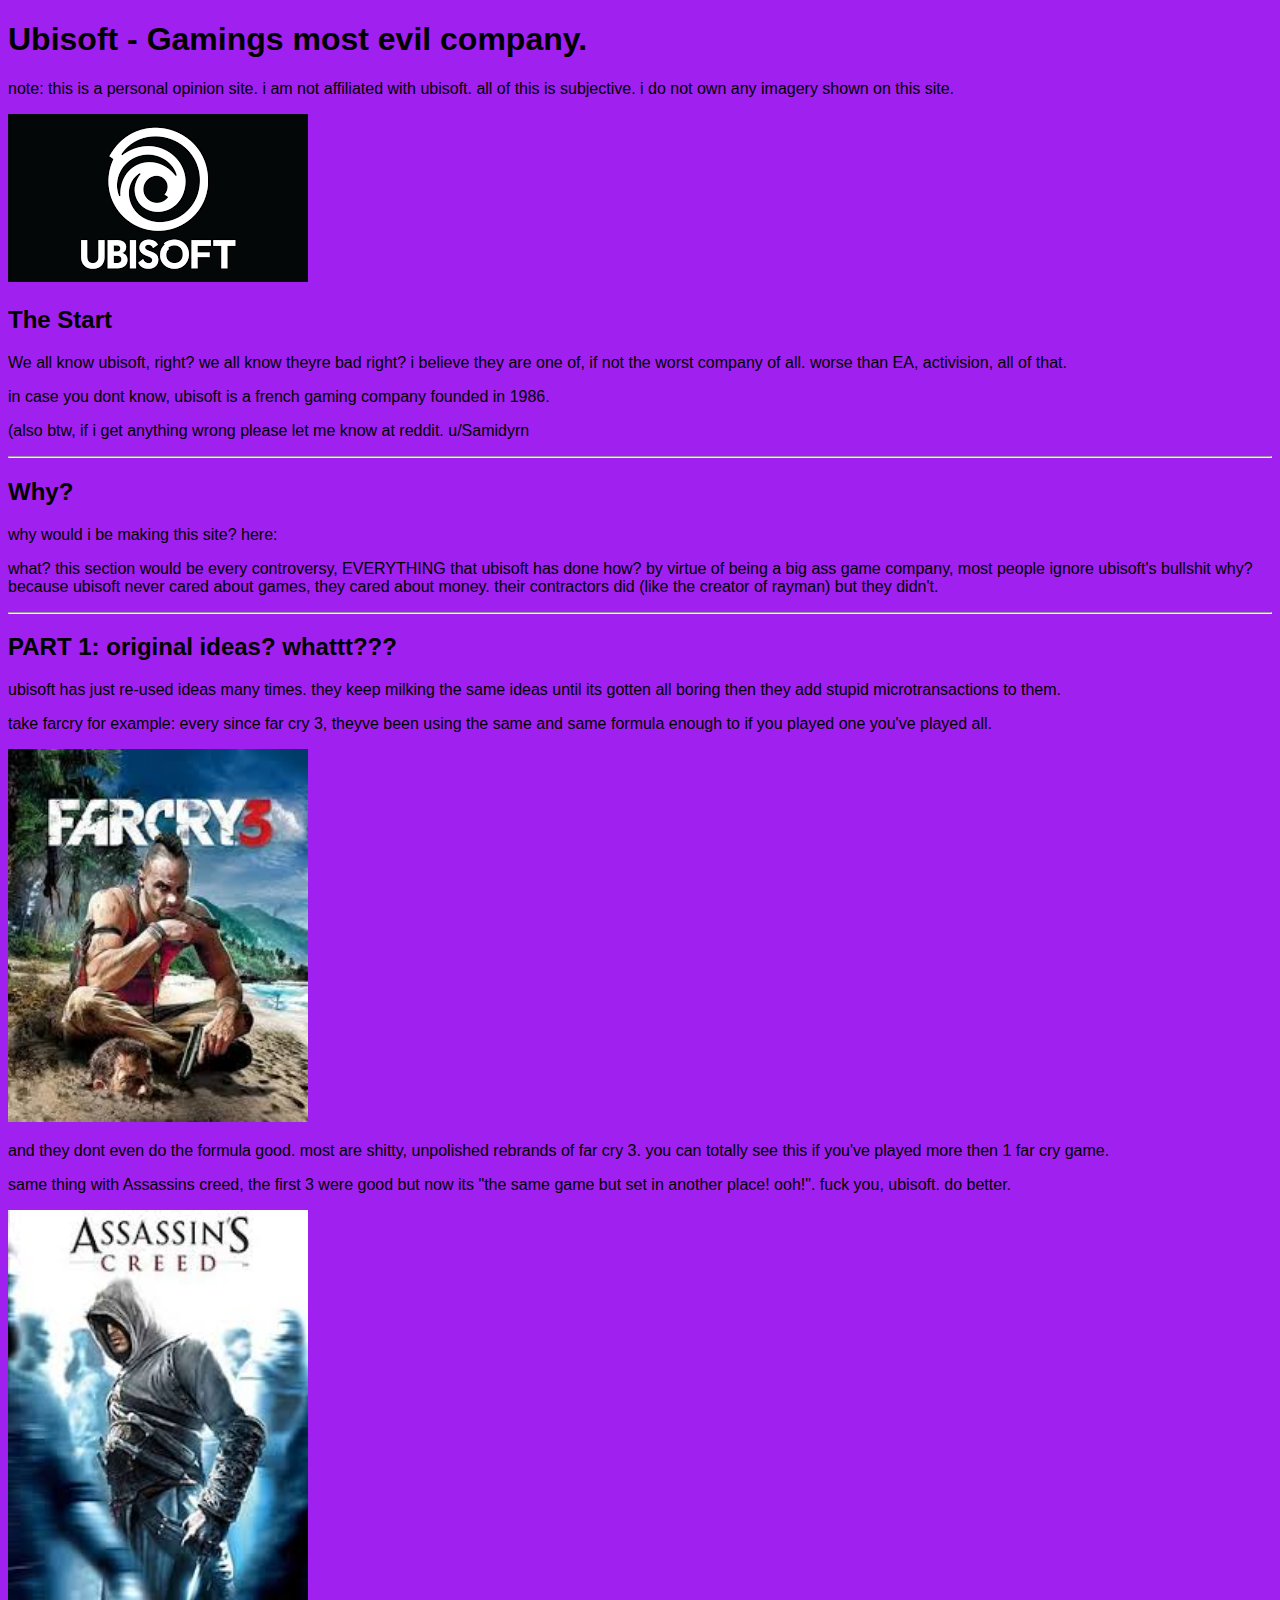
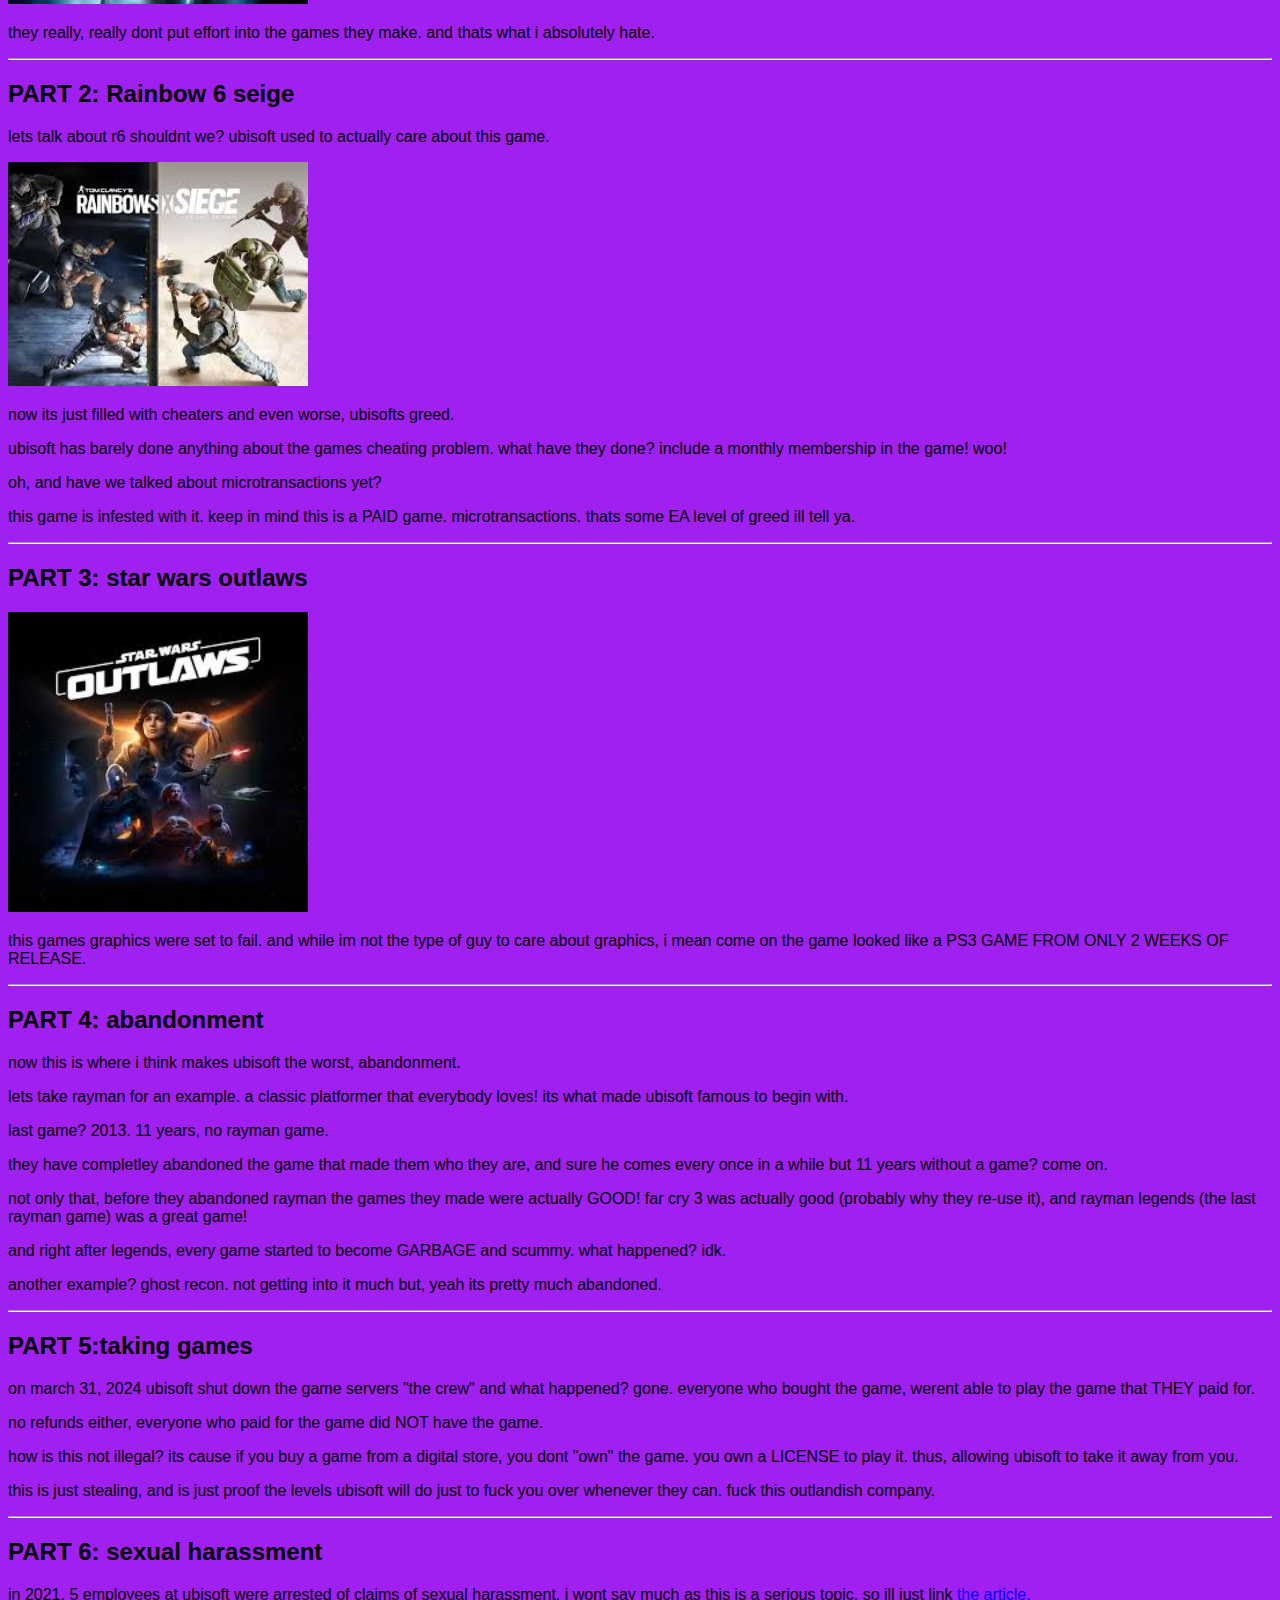
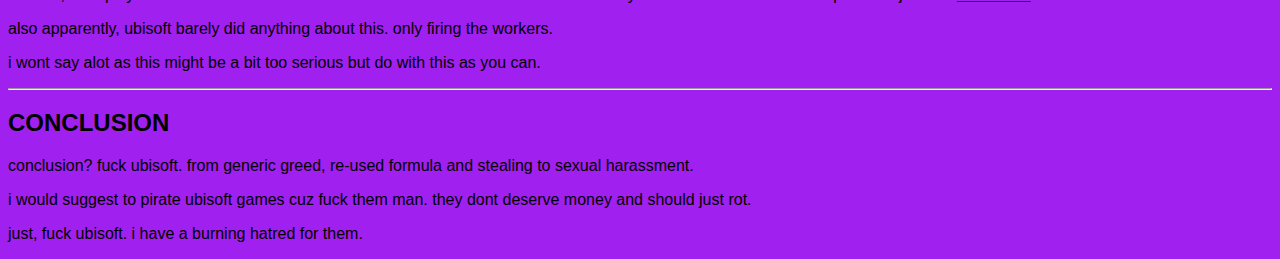
<file: index2.html>
<!DOCTYPE html>
<html>
  <head>
    <meta charset="UTF-8">
    <meta name="viewport" content="width=device-width, initial-scale=1.0">
    <title>No Ubisoft!</title>
    <link href="/style.css" rel="stylesheet" type="text/css" media="all">
  </head>
  <body>
  
    <h1>Ubisoft - Gamings most evil company. </h1>
    <p>note: this is a personal opinion site. i am not affiliated with ubisoft. all of this is subjective. i do not own any imagery shown on this site.</p>
    <img src="ubisoftdone.png"width="300">
    <h2>The Start </h2>
    <p>We all know ubisoft, right? we all know theyre bad right? i believe they are one of, if not the worst company of all.
    worse than EA, activision, all of that.</p>
    <p> in case you dont know, ubisoft is a french gaming company founded in 1986.</p>
    <p>(also btw, if i get anything wrong please let me know at reddit. u/Samidyrn</p>
<hr>
    <h2> Why?</h2>
    <p>why would i be making this site? here:</p>
   <p> what?
this section would be every controversy, EVERYTHING that ubisoft has done

how?
by virtue of being a big ass game company, most people ignore ubisoft's bullshit

why?
because ubisoft never cared about games, they cared about money. their contractors did (like the creator of rayman) but they didn't. </p>
<hr>
    <h2>PART 1: original ideas? whattt???</h2>
    <p>ubisoft has just re-used ideas many times. they keep milking the same ideas until its gotten all boring then they add stupid microtransactions to them.</p>
    <p>take farcry for example: every since far cry 3, theyve been using the same and same formula enough to if you played one you've played all.</p>
    <img src="farcry3.png"width="300">
    <p>and they dont even do the formula good. most are shitty, unpolished rebrands of far cry 3. you can totally see this if you've played more then 1 far cry game.</p>

    <p>same thing with Assassins creed, the first 3 were good but now its "the same game but set in another place! ooh!". fuck you, ubisoft. do better.</p>
<img src="assasins.png"width="300">
<p>they really, really dont put effort into the games they make. and thats what i absolutely hate.</p>
    <hr>

    <h2>PART 2: Rainbow 6 seige</h2>
    <p> lets talk about r6 shouldnt we? ubisoft used to actually care about this game.</p>
    <img src="rainbowsix.png"width="300">
    <p>now its just filled with cheaters and even worse, ubisofts greed.</p>
    <p>ubisoft has barely done anything about the games cheating problem. what have they done? include a monthly membership in the game! woo!</p>
    <p>oh, and have we talked about microtransactions yet?</p>
    <p>this game is infested with it. keep in mind this is a PAID game. microtransactions. thats some EA level of greed ill tell ya.</p>

    <hr>

    <h2>PART 3: star wars outlaws</h2>
    <img src="outlaws.png"width="300">
    <p>this games graphics were set to fail. and while im not the type of guy to care about graphics, i mean come on the game looked like a PS3 GAME FROM ONLY 2 WEEKS OF RELEASE. </p>

    <hr>

    <h2>PART 4: abandonment</h2>
    <p>now this is where i think makes ubisoft the worst, abandonment.</p>

    <p>lets take rayman for an example. a classic platformer that everybody loves! its what made ubisoft famous to begin with.</p>

    <p>last game? 2013. 11 years, no rayman game.</p>

    <p>they have completley abandoned the game that made them who they are, and sure he comes every once in a while but 11 years without a game? come on.</p>

    <p>not only that, before they abandoned rayman the games they made were actually GOOD! far cry 3 was actually good (probably why they re-use it), and rayman legends (the last rayman game) was a great game!</p>
    <P> and right after legends, every game started to become GARBAGE and scummy. what happened? idk.</P>

    <p>another example? ghost recon. not getting into it much but, yeah its pretty much abandoned.</p>

    <hr>

    <h2>PART 5:taking games</h2>
    <p>on march 31, 2024 ubisoft shut down the game servers "the crew" and what happened? gone. everyone who bought the game, werent able to play the game that THEY paid for.</p>
    <p>no refunds either, everyone who paid for the game did NOT have the game.</p>
    <P>how is this not illegal? its cause if you buy a game from a digital store, you dont "own" the game. you own a LICENSE to play it. thus, allowing ubisoft to take it away from you.</P>
    <p>this is just stealing, and is just proof the levels ubisoft will do just to fuck you over whenever they can. fuck this outlandish company.</p>

    <hr>

    <h2>PART 6: sexual harassment</h2>
    <p>in 2021, 5 employees at ubisoft were arrested of claims of sexual harassment. i wont say much as this is a serious topic. so ill just link <a style="color: #0000FF" href="https://www.theverge.com/2023/10/4/23901575/ubisoft-executives-arrest-sexual-harassment-investigation"> the article. </a></p>
    <p> also apparently, ubisoft barely did anything about this. only firing the workers. </p>
    <P>i wont say alot as this might be a bit too serious but do with this as you can.</P>

    <hr>

    <h2>CONCLUSION</h2>
    <p>conclusion? fuck ubisoft. from generic greed, re-used formula and stealing to sexual harassment. </p>
    <p>i would suggest to pirate ubisoft games cuz fuck them man. they dont deserve money and should just rot.</p>
    <p> just, fuck ubisoft. i have a burning hatred for them.</p>
</file>
<file: style.css>
body {
  background-color: #A020F0;
  color: Ppurple;
  font-family: Sans-serif;
  text-align: Left;
}
</file>
<file: styles.css>
body {
  background-color: #000000;
  color: White;
  font-family: Sans-serif;
  text-align: Left;
}
</file>
